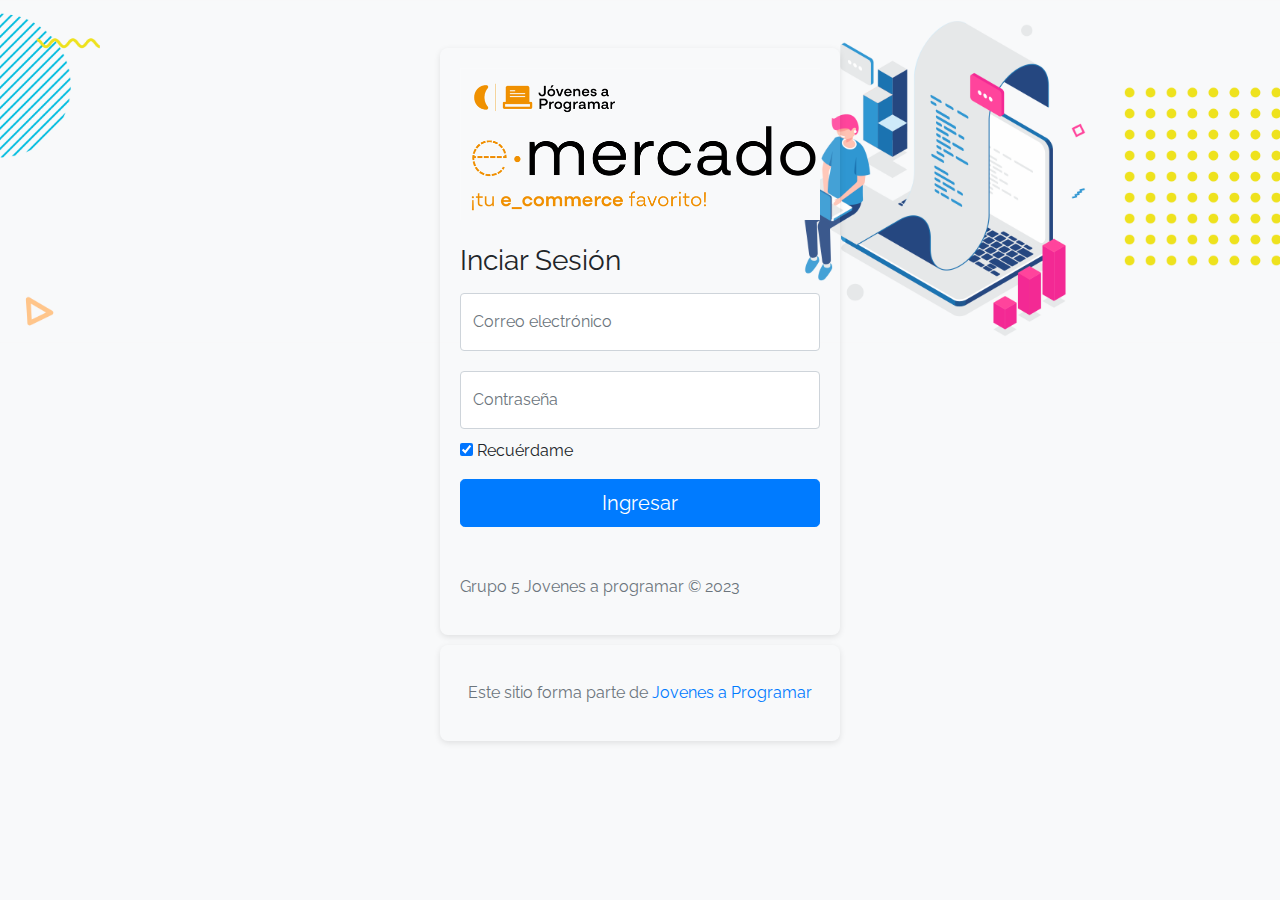
<file: index.html>
<!DOCTYPE html>
<html lang="es">

<head>
  <meta http-equiv="Content-Type" content="text/html; charset=UTF-8">
  <meta name="viewport" content="width=device-width, initial-scale=1, shrink-to-fit=no">
  <title>eMercado - Todo lo que busques está aquí</title>

  <link href="https://fonts.googleapis.com/css?family=Raleway:300,300i,400,400i,700,700i,900,900i" rel="stylesheet">
  <link href="css/bootstrap.min.css" rel="stylesheet">
  <link href="css/styles.css" rel="stylesheet">
</head>

<body>
  <nav class="navbar navbar-expand-lg navbar-dark bg-dark p-1">
    <div class="container">
      <button class="navbar-toggler" type="button" data-bs-toggle="collapse" data-bs-target="#navbarNav"
        aria-controls="navbarNav" aria-expanded="false" aria-label="Toggle navigation">
        <span class="navbar-toggler-icon"></span>
      </button>
      <div class="collapse navbar-collapse" id="navbarNav">
        <ul class="navbar-nav w-100 justify-content-between" id="barra">
          <li class="nav-item">
            <a class="nav-link active" href="index.html">Inicio</a>
          </li>
          <li class="nav-item">
            <a class="nav-link" href="categories.html">Categorías</a>
          </li>
          <li class="nav-item">
            <a class="nav-link" href="sell.html">Vender</a>
          </li>
        </ul>
      </div>
    </div>
  </nav>
  <main>
    <div class="jumbotron text-center"></div>
    <div class="album py-5 bg-light">
      <div class="container">
        <div class="row">
          <div class="col-md-4">
            <div class="card mb-4 shadow-sm custom-card cursor-active" id="autos">
              <img class="bd-placeholder-img card-img-top" src="img/cars_index.jpg"
                alt="Imgagen representativa de la categoría 'Autos'">
              <h3 class="m-3">Autos</h3>
              <div class="card-body">
                <p class="card-text">Los mejores precios en autos 0 kilómetro, de alta y media gama.</p>
              </div>
            </div>
          </div>
          <div class="col-md-4">
            <div class="card mb-4 shadow-sm custom-card cursor-active" id="juguetes">
              <img class="bd-placeholder-img card-img-top" src="img/toys_index.jpg"
                alt="Imgagen representativa de la categoría 'Juguetes'">
              <h3 class="m-3">Juguetes</h3>
              <div class="card-body">
                <p class="card-text">Encuentra aquí los mejores precios para niños/as de cualquier edad.</p>
              </div>
            </div>
          </div>
          <div class="col-md-4">
            <div class="card mb-4 shadow-sm custom-card cursor-active" id="muebles">
              <img class="bd-placeholder-img card-img-top" src="img/furniture_index.jpg"
                alt="Imgagen representativa de la categoría 'Muebles'">
              <h3 class="m-3">Muebles</h3>
              <div class="card-body">
                <p class="card-text">Muebles antiguos, nuevos y para ser armados por uno mismo.</p>
              </div>
            </div>
          </div>
        </div>
        <div class="row">
          <a class="btn btn-light btn-lg btn-block" href="categories.html">Y mucho más!</a>
        </div>
      </div>
    </div>
  </main>
  <footer class="text-muted">
    <div class="container">
      <p class="float-end">
        <a href="#">Volver arriba</a>
      </p>
      <p> Este sitio forma parte de <a href="https://jovenesaprogramar.edu.uy/" target="_blank">Jovenes a Programar</a></p>
    </div>
  </footer>
  <script src="js/bootstrap.bundle.min.js"></script>
  <script src="js/index.js"></script>
  <script src="js/init.js"></script>
</body>

</html>
</file>
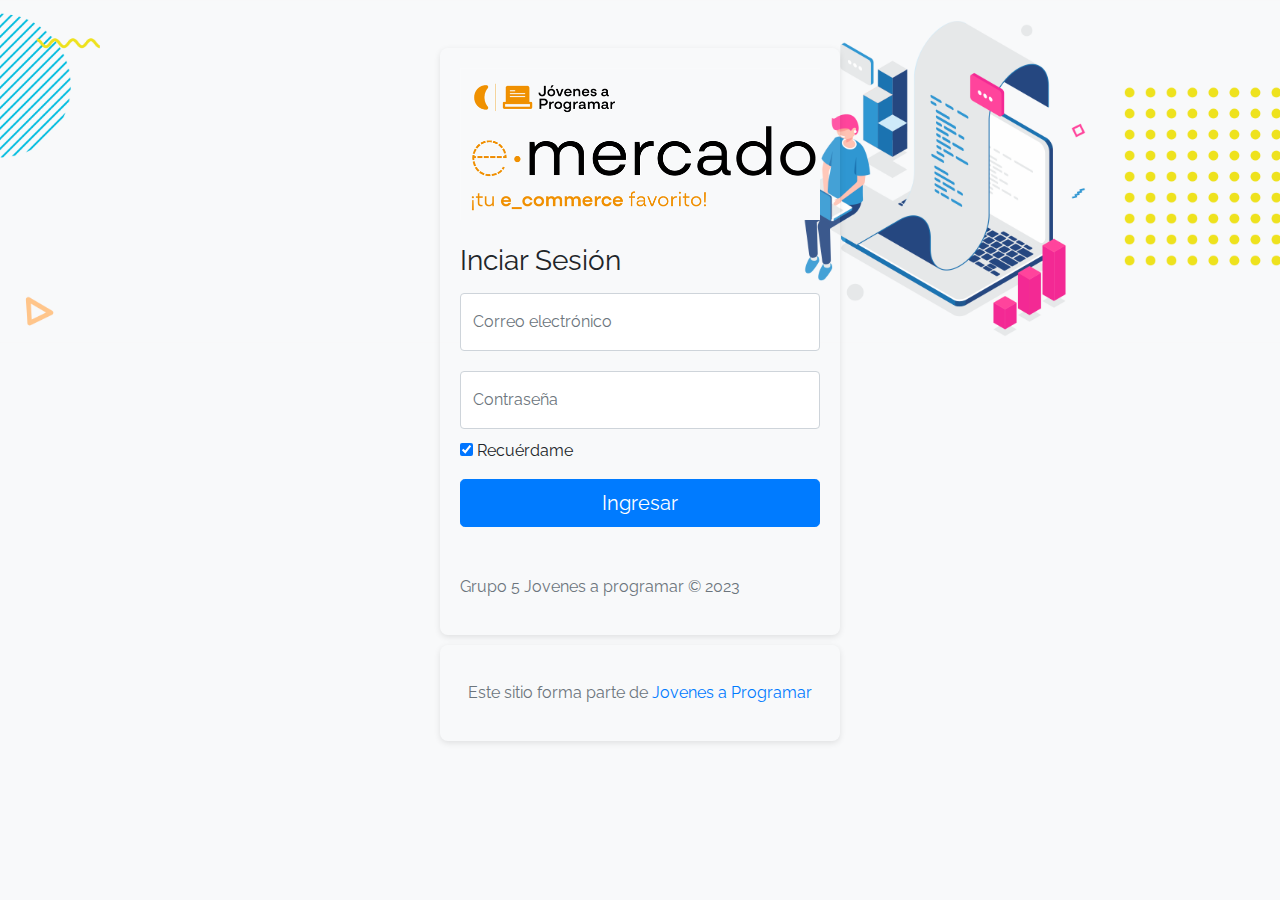
<file: categories.html>
<!DOCTYPE html>
<html lang="es">

<head>
  <meta http-equiv="Content-Type" content="text/html; charset=UTF-8">
  <meta name="viewport" content="width=device-width, initial-scale=1, shrink-to-fit=no">
  <title>eMercado - Todo lo que busques está aquí</title>

  <link href="https://fonts.googleapis.com/css?family=Raleway:300,300i,400,400i,700,700i,900,900i" rel="stylesheet">
  <link href="css/font-awesome.min.css" rel="stylesheet">
  <link href="css/bootstrap.min.css" rel="stylesheet">
  <link href="css/styles.css" rel="stylesheet">
</head>

<body>
  <nav class="navbar navbar-expand-lg navbar-dark bg-dark p-1">
    <div class="container">
      <button class="navbar-toggler" type="button" data-bs-toggle="collapse" data-bs-target="#navbarNav"
        aria-controls="navbarNav" aria-expanded="false" aria-label="Toggle navigation">
        <span class="navbar-toggler-icon"></span>
      </button>
      <div class="collapse navbar-collapse" id="navbarNav">
        <ul class="navbar-nav w-100 justify-content-between" id="barra">
          <li class="nav-item">
            <a class="nav-link" href="index.html">Inicio</a>
          </li>
          <li class="nav-item">
            <a class="nav-link active" href="categories.html">Categorías</a>
          </li>
          <li class="nav-item">
            <a class="nav-link" href="sell.html">Vender</a>
          </li>
        </ul>
      </div>
    </div>
  </nav>
  <main class="pb-5">
    <div class="text-center p-4">
      <h2>Categorías</h2>
      <p class="lead">Verás aquí todas las categorías del sitio.</p>
    </div>
    <div class="container">
      <div class="row">
        <div class="col text-end">
          <div class="btn-group btn-group-toggle mb-4" data-bs-toggle="buttons">
            <input type="radio" class="btn-check" name="options" id="sortAsc">
            <label class="btn btn-light" for="sortAsc">A-Z</label>
            <input type="radio" class="btn-check" name="options" id="sortDesc">
            <label class="btn btn-light" for="sortDesc">Z-A</label>
            <input type="radio" class="btn-check" name="options" id="sortByCount" checked>
            <label class="btn btn-light" for="sortByCount"><i class="fas fa-sort-amount-down mr-1"></i></label>
          </div>
        </div>
      </div>
      <div class="row">
        <div class="col-lg-6 offset-lg-6 col-md-12 mb-1 container">
          <div class="row container p-0 m-0">
            <div class="col">
              <p class="font-weight-normal text-end my-2">Cant.</p>
            </div>
            <div class="col">
              <input class="form-control" type="number" placeholder="min." id="rangeFilterCountMin">
            </div>
            <div class="col">
              <input class="form-control" type="number" placeholder="máx." id="rangeFilterCountMax">
            </div>
            <div class="col-3 p-0">
              <div class="btn-group" role="group">
                <button class="btn btn-light btn-block" id="rangeFilterCount">Filtrar</button>
                <button class="btn btn-link btn-sm" id="clearRangeFilter">Limpiar</button>
              </div>
            </div>
          </div>
        </div>
      </div>
      <div class="row">
        <div class="list-group" id="cat-list-container">
        </div>
      </div>
    </div>
  </main>
  <footer class="text-muted">
    <div class="container">
      <p class="float-end">
        <a href="#">Volver arriba</a>
      </p>
      <p>Este sitio forma parte de <a href="https://jovenesaprogramar.edu.uy/" target="_blank">Jovenes a Programar</a></p>
    </div>
  </footer>
  <div id="spinner-wrapper">
    <div class="lds-ring">
      <div></div>
      <div></div>
      <div></div>
      <div></div>
    </div>
  </div>
  <script src="js/bootstrap.bundle.min.js"></script>
  <script src="js/init.js"></script>
  <script src="js/categories.js"></script>
</body>

</html>
</file>
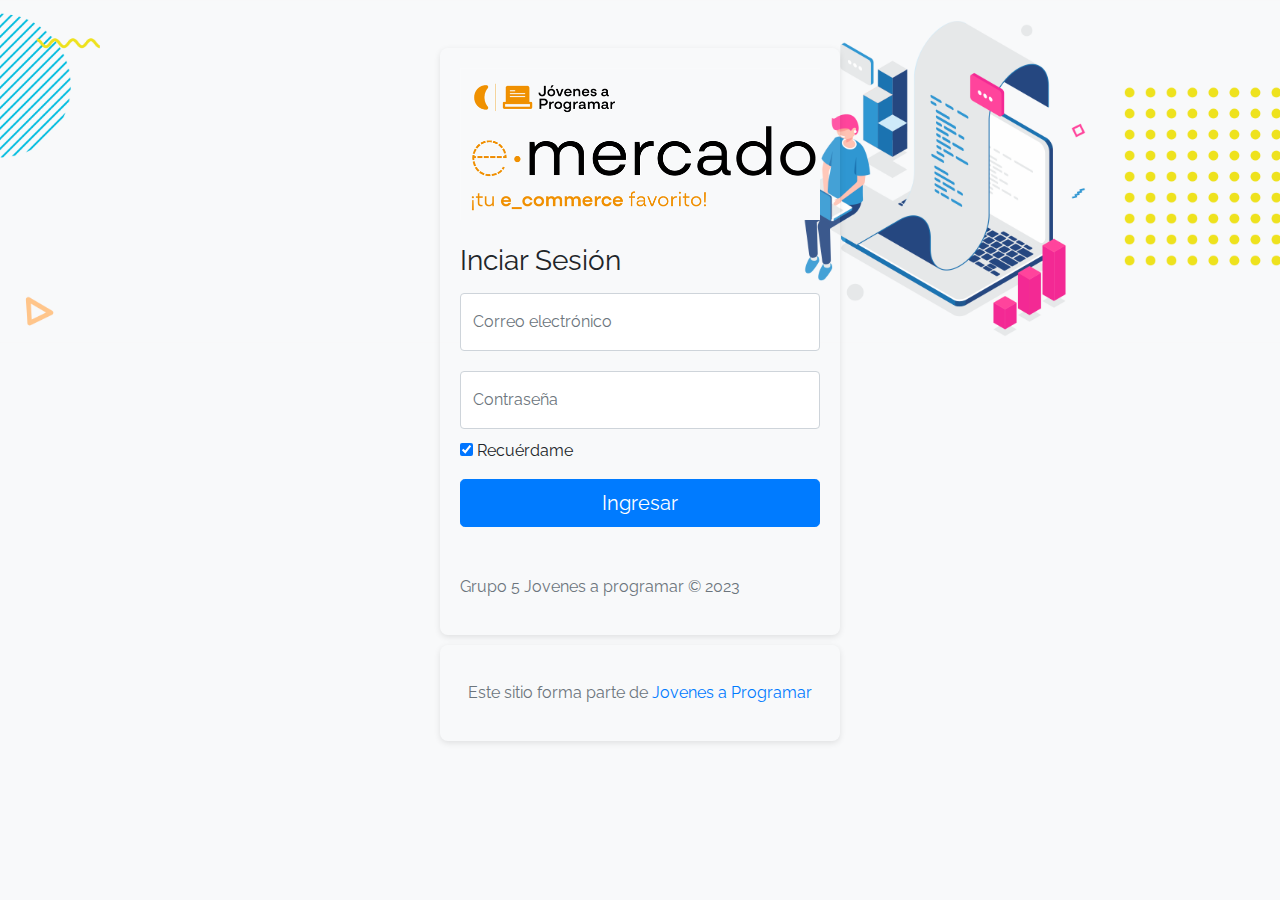
<file: login.html>
<!DOCTYPE html>
<html lang="es">

<head>
  <meta http-equiv="Content-Type" content="text/html; charset=UTF-8">
  <meta name="viewport" content="width=device-width, initial-scale=1, shrink-to-fit=no">
  <title>eMercado - Todo lo que busques está aquí</title>
  
  <link href="https://fonts.googleapis.com/css?family=Raleway:300,300i,400,400i,700,700i,900,900i" rel="stylesheet">
  <link href="css/bootstrap.min.css" rel="stylesheet">
  <link href="css/login.css" rel="stylesheet">
</head>

<body>
  <main class="mt-5">
    <div class="container">
      
        <form class="search-container" id="formSearch">
         <center><img class="mb-4" src="img/login.png" alt="" width="500" height="auto"></center>
          <h1 class="h3 mb-3 fw-normal">Inciar Sesión</h1>
      
          <div class="form-floating">
            <input type="email" class="form-control" id="email" placeholder="name@example.com" required>
            <label for="floatingInput">Correo electrónico</label>
          </div>
          <div class="form-floating">
            <input type="password" class="form-control" id="password" placeholder="Password" required>
            <label for="floatingPassword">Contraseña</label>
          </div>
      
          <div class="checkbox mb-3">
            <label>
              <input type="checkbox" checked="checked" value="remember-me"> Recuérdame
            </label>
          </div>
          <button class="w-100 btn btn-lg btn-primary" type="submit">Ingresar</button>
          <p class="mt-5 mb-3 text-muted">Grupo 5 Jovenes a programar © 2023</p>
        </form>
      
    </div>
  </main>
  <footer class="text-muted">
    <div class="container">
      <p class="float-end">

      <p>Este sitio forma parte de <a href="https://jovenesaprogramar.edu.uy/" target="_blank">Jovenes a Programar</a></p>
    </div>
  </footer>
  <script src="js/login.js"></script>
</body>

</html>
</file>
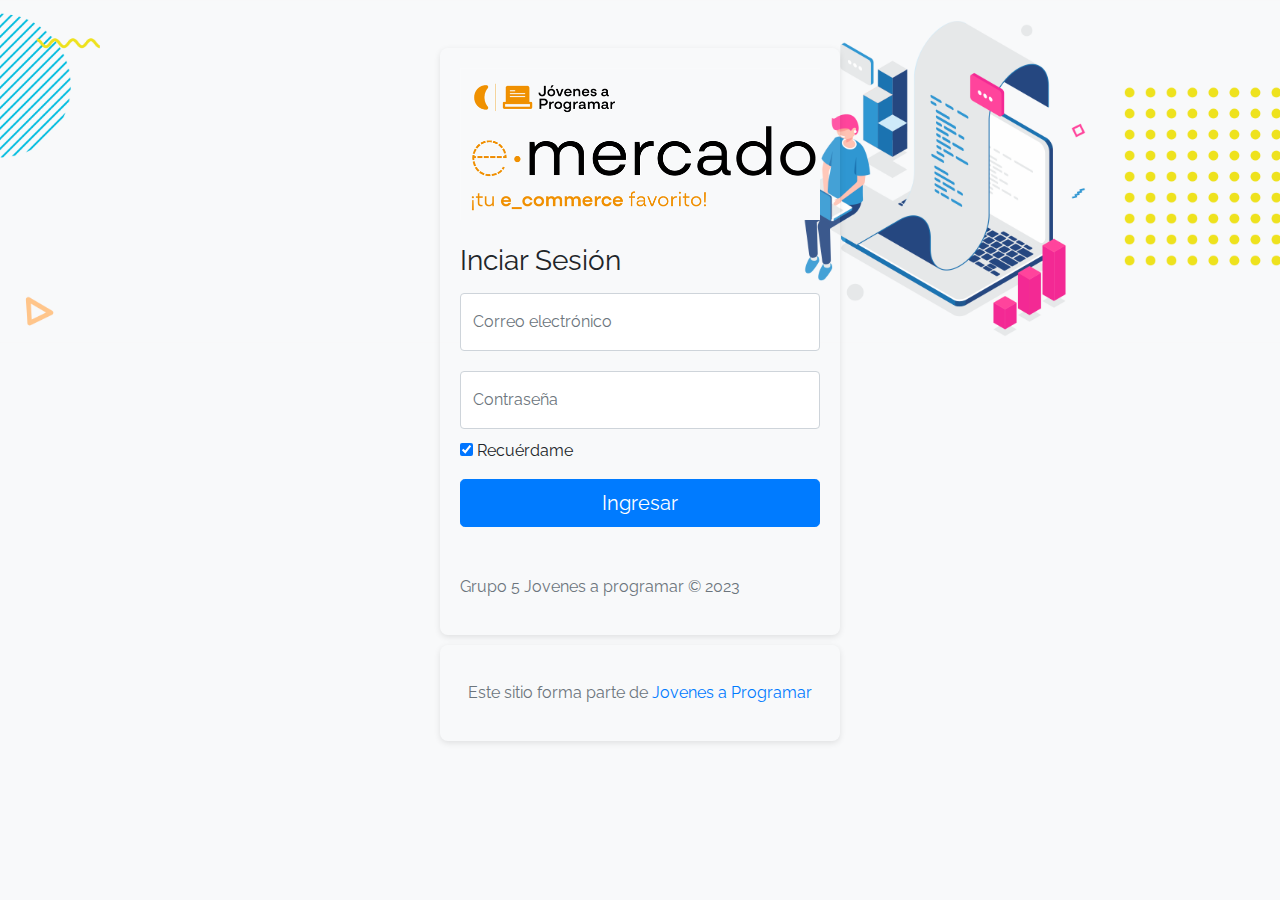
<file: product-info.html>
<!DOCTYPE html>
<html lang="es">

<head>
  <meta http-equiv="Content-Type" content="text/html; charset=UTF-8">
  <meta name="viewport" content="width=device-width, initial-scale=1, shrink-to-fit=no">
  <title>eMercado - Todo lo que busques está aquí</title>

  <link href="https://fonts.googleapis.com/css?family=Raleway:300,300i,400,400i,700,700i,900,900i" rel="stylesheet">
  <link href="css/font-awesome.min.css" rel="stylesheet">
  <link href="css/bootstrap.min.css" rel="stylesheet">
  <link href="css/styles.css" rel="stylesheet">
</head>

<body>
  <nav class="navbar navbar-expand-lg navbar-dark bg-dark p-1">
    <div class="container">
      <button class="navbar-toggler" type="button" data-bs-toggle="collapse" data-bs-target="#navbarNav"
        aria-controls="navbarNav" aria-expanded="false" aria-label="Toggle navigation">
        <span class="navbar-toggler-icon"></span>
      </button>
      <div class="collapse navbar-collapse" id="navbarNav">
        <ul class="navbar-nav w-100 justify-content-between" id="barra">
          <li class="nav-item">
            <a class="nav-link" href="index.html">Inicio</a>
          </li>
          <li class="nav-item">
            <a class="nav-link" href="categories.html">Categorías</a>
          </li>
          <li class="nav-item">
            <a class="nav-link" href="sell.html">Vender</a>
          </li>
        </ul>
      </div>
    </div>
  </nav>
  <main>
    <div class="container">
      <div class="row">

        <!-- Div con id "prod-list-container" para luego agregar el producto -->
        <div class="list-group" id="prod-container">
        </div>
        <!-- Div con id "comments para agregar los comentarios" -->
        <div class="list-group" id="comments">
        </div>
        <!-- Div con el formulario para agregar comentarios -->
        <div class="comentar">
          <br>
          <h4>Comentar</h4>
          <form>
            <label>Tu opinión:</label>
            <br>
            <div class="col-6">
              <textarea class="form-control" id="text-comment"></textarea>
            </div>
            <br>
            <label>Tu puntuación:</label>
            <br>
            <div class="col-2">
              <select class="form-select" id="comment-rate">
                <option value="elige"hidden selected disabled>-</option>
                <option value="1">1</option>
                <option value="2">2</option>
                <option value="3">3</option>
                <option value="4">4</option>
                <option value="5">5</option>
              </select>
            </div>
            <br>
            <button class="btn btn-primary btn-lg" type="submit" id="btn">Enviar</button>
          </form>
        </div>
        <!-- Div con id "related" para agregar los productos relacionados --> 
        <div id="related">
        </div>
        
      </div>
    </div>
  </main>
  <footer class="text-muted">
    <div class="container">
      <p class="float-end">
        <a href="#">Volver arriba</a>
      </p>
      <p>Este sitio forma parte de <a href="https://jovenesaprogramar.edu.uy/" target="_blank">Jovenes a Programar</a></p>
    </div>
  </footer>
  <div id="spinner-wrapper">
    <div class="lds-ring">
      <div></div>
      <div></div>
      <div></div>
      <div></div>
    </div>
  </div>
  <script src="js/bootstrap.bundle.min.js"></script>
  <script src="js/init.js"></script>
  <script src="js/product-info.js"></script>
</body>

</html>
</file>
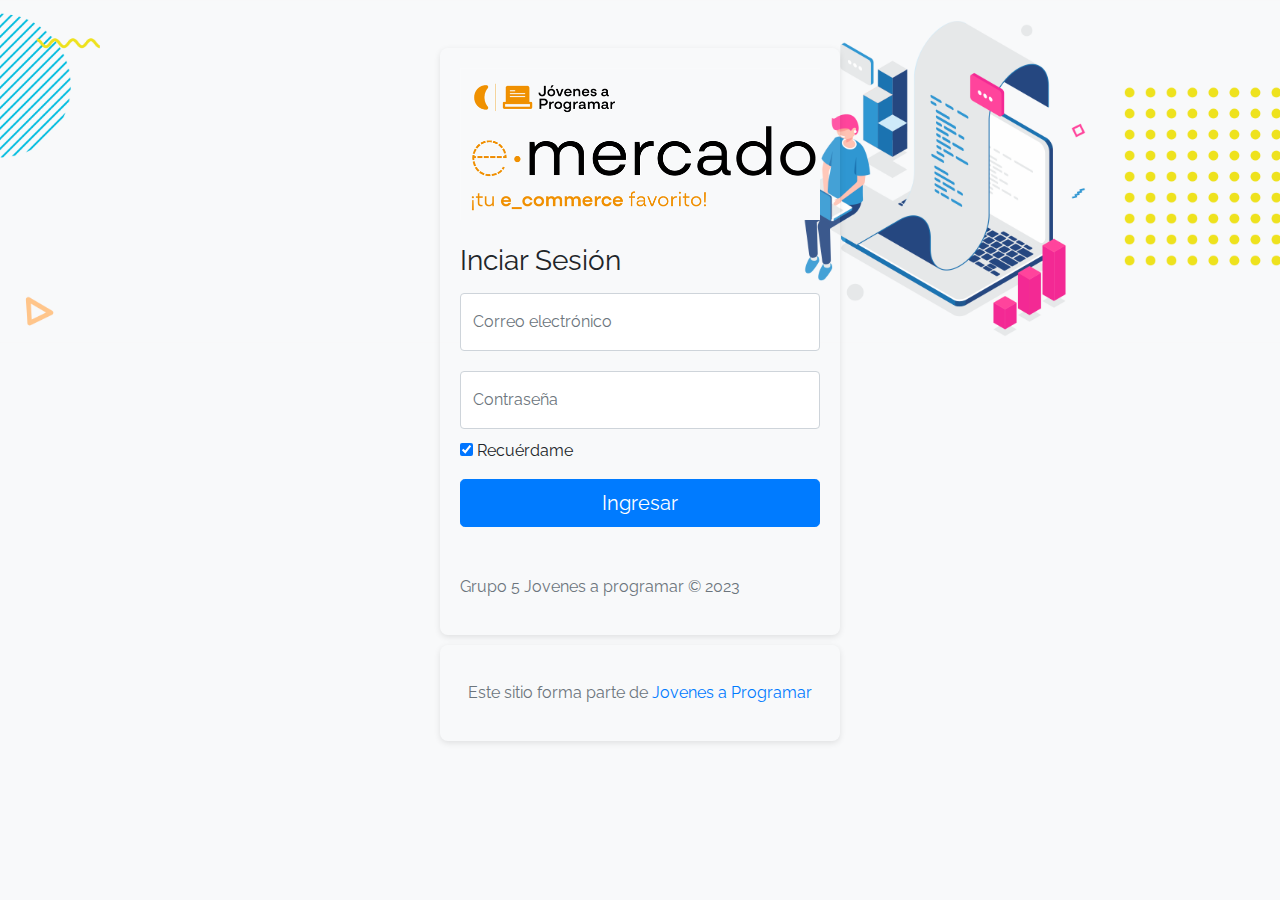
<file: products.html>
<!DOCTYPE html>
<html lang="es">

<head>
  <meta http-equiv="Content-Type" content="text/html; charset=UTF-8">
  <meta name="viewport" content="width=device-width, initial-scale=1, shrink-to-fit=no">
  <title>eMercado - Todo lo que busques está aquí</title>

  <link href="https://fonts.googleapis.com/css?family=Raleway:300,300i,400,400i,700,700i,900,900i" rel="stylesheet">
  <link href="css/font-awesome.min.css" rel="stylesheet">
  <link href="css/bootstrap.min.css" rel="stylesheet">
  <link href="css/styles.css" rel="stylesheet">
</head>

<body>
  <nav class="navbar navbar-expand-lg navbar-dark bg-dark p-1">
    <div class="container">
      <button class="navbar-toggler" type="button" data-bs-toggle="collapse" data-bs-target="#navbarNav"
        aria-controls="navbarNav" aria-expanded="false" aria-label="Toggle navigation">
        <span class="navbar-toggler-icon"></span>
      </button>
      <div class="collapse navbar-collapse" id="navbarNav">
        <ul class="navbar-nav w-100 justify-content-between" id="barra">
          <li class="nav-item">
            <a class="nav-link" href="index.html">Inicio</a>
          </li>
          <li class="nav-item">
            <a class="nav-link" href="categories.html">Categorías</a>
          </li>
          <li class="nav-item">
            <a class="nav-link" href="sell.html">Vender</a>
          </li>
        </ul>
      </div>
    </div>
  </nav>

  <!-- Cambié la clase del main a pb-5 para que tenga el mismo estilo que categories.html, y añadí un div con un título y párrafo con las mismas clases que los de categories.html -->
  <main class="pb-5">
    <div class="text-center p-4">
      <h2>Productos</h2>
      <p class="lead" id="catname">Verás aquí todos los productos de la categoría </p>
    </div>
    <div class="container">

      <!-- Filtro -->
      <div class="row">
        <div class="col text-end">
          <div class="btn-group btn-group-toggle mb-4" data-bs-toggle="buttons">
            <input type="radio" class="btn-check" name="options">
            <label class="btn btn-light" for="precio" id="precio1"><i class="fas fa-sort-amount-down-alt"> $</i></label>
            <input type="radio" class="btn-check" name="options">
            <label class="btn btn-light" for="precio" id="precio2"><i class="fas fa-sort-amount-down"> $</i></label>
            <input type="radio" class="btn-check" name="options">
            <label class="btn btn-light" for="sortByCount" id="sortByCount"><i class="fas fa-sort-amount-down"> Rel</i></label>
          </div>
        </div>
      </div>
      <div class="row">
        <div class="col-lg-9 offset-4 col-md-12 mb-1 container">
          <div class="row container p-0 m-0">
            
            <!-- text input -->
            <div class="col">
              <input class="input-group-text" type="text" name="search" id="search" placeholder="Buscador">
            </div>

            <div class="col">
              <p class="font-weight-normal text-end my-2">Precio</p>
            </div>
            <div class="col">
              <input class="form-control" type="number" placeholder="min." id="rangeFilterCountMin">
            </div>
            <div class="col">
              <input class="form-control" type="number" placeholder="máx." id="rangeFilterCountMax">
            </div>
            <div class="col-3 p-0">
              <div class="btn-group" role="group">
                <button class="btn btn-light btn-block" id="rangeFilterCount">Filtrar</button>
                <button class="btn btn-link btn-sm" id="clearRangeFilter">Limpiar</button>
              </div>
            </div>
          </div>
        </div>
      </div>

      <div class="row">
        <!-- Agregué un div con clase "list-group" (igual que en categories.html) y con id "prod-list-container" para luego agregar los productos desde products.js -->
        <div class="list-group" id="prod-list-container">
        </div>
      </div>
    </div>
  </main>
  <footer class="text-muted">
    <div class="container">
      <p class="float-end">
        <a href="#">Volver arriba</a>
      </p>
      <p>Este sitio forma parte de <a href="https://jovenesaprogramar.edu.uy/" target="_blank">Jovenes a Programar</a></p>
    </div>
  </footer>
  <div id="spinner-wrapper">
    <div class="lds-ring">
      <div></div>
      <div></div>
      <div></div>
      <div></div>
    </div>
  </div>
  <script src="js/bootstrap.bundle.min.js"></script>
  <script src="js/init.js"></script>
  <script src="js/products.js"></script>
</body>

</html>
</file>
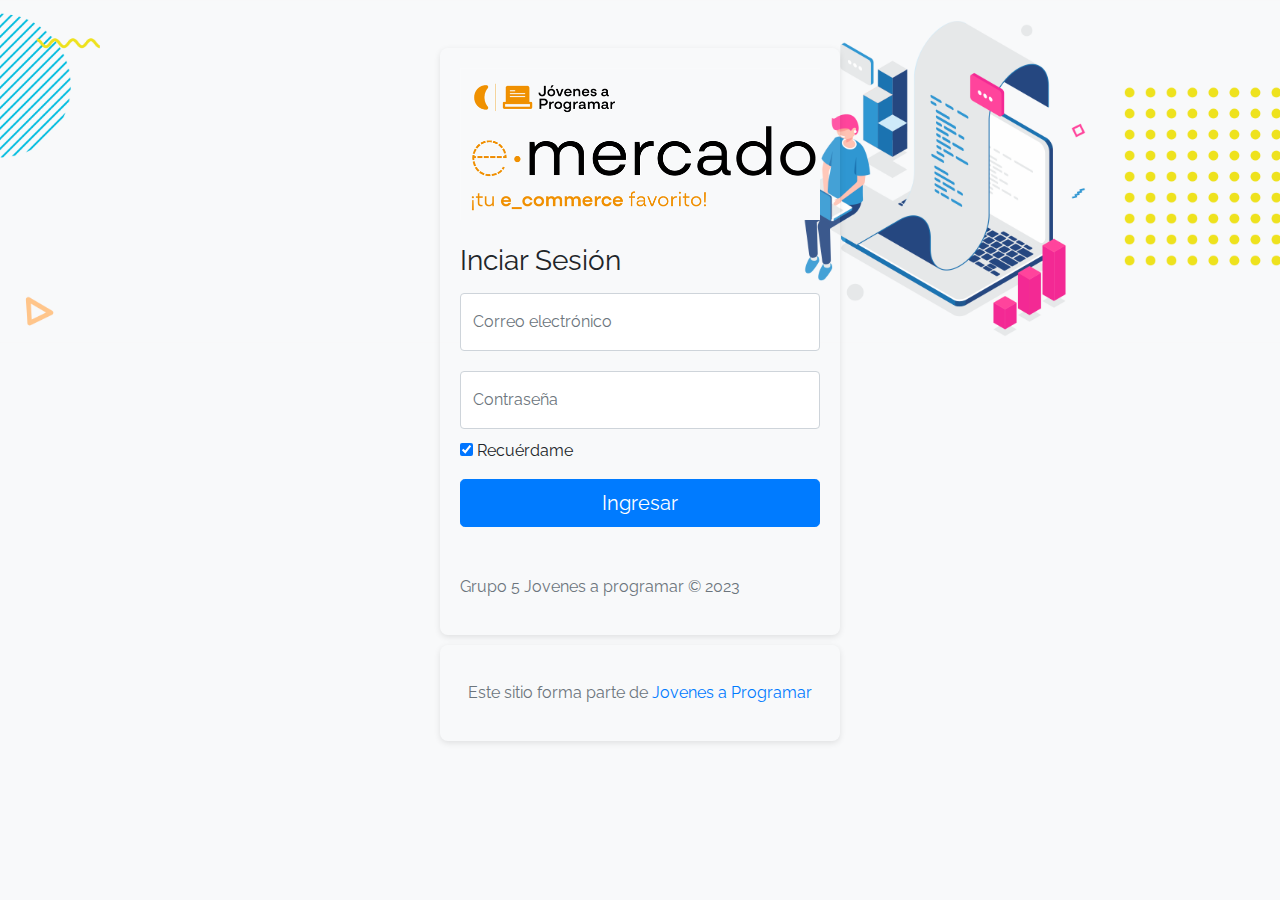
<file: sell.html>
<!DOCTYPE html>
<html lang="es">

<head>
  <meta http-equiv="Content-Type" content="text/html; charset=UTF-8">
  <meta name="viewport" content="width=device-width, initial-scale=1, shrink-to-fit=no">
  <title>eMercado - Todo lo que busques está aquí</title>
  <link href="https://fonts.googleapis.com/css?family=Raleway:300,300i,400,400i,700,700i,900,900i" rel="stylesheet">
  <link href="css/bootstrap.min.css" rel="stylesheet">
  <link href="css/dropzone.css" rel="stylesheet">
  <link href="css/styles.css" rel="stylesheet">
</head>

<body>
  <nav class="navbar navbar-expand-lg navbar-dark bg-dark p-1">
    <div class="container">
      <button class="navbar-toggler" type="button" data-bs-toggle="collapse" data-bs-target="#navbarNav"
        aria-controls="navbarNav" aria-expanded="false" aria-label="Toggle navigation">
        <span class="navbar-toggler-icon"></span>
      </button>
      <div class="collapse navbar-collapse" id="navbarNav">
        <ul class="navbar-nav w-100 justify-content-between" id="barra">
          <li class="nav-item">
            <a class="nav-link" href="index.html">Inicio</a>
          </li>
          <li class="nav-item">
            <a class="nav-link" href="categories.html">Categorías</a>
          </li>
          <li class="nav-item">
            <a class="nav-link active" href="sell.html">Vender</a>
          </li>
        </ul>
      </div>
    </div>
  </nav>
  <div class="container">
    <div class="text-center p-4">
      <h2>Vender</h2>
      <p class="lead">Ingresa los datos del artículo a vender.</p>
    </div>
    <div class="row justify-content-md-center">
      <div class="col-md-8 order-md-1">
        <h4 class="mb-3">Información del producto</h4>
        <form class="needs-validation" id="sell-info">
          <div class="row">
            <div class="col-md-6 mb-3">
              <label for="productName">Nombre</label>
              <input type="text" class="form-control" id="productName" value="" name="productName">
              <div class="invalid-feedback">
                Ingresa un nombre
              </div>
            </div>
          </div>
          <div class="row">
            <div class="col-md-8 order-md-1">
              <label>Imágenes</label>
              <div class="needsclick dz-clickable" id="file-upload">
                <div class="dz-message needsclick">
                  Arrastra tus fotos aquí<br>
                </div>
              </div>
            </div>
          </div>
          <div class="row">
            <div class="col-md-12 mb-3">
              <label for="productDescription">Descripción</label>
              <textarea name="productDescription" class="form-control" id="productDescription"></textarea>
            </div>
          </div>
          <div class="row">
            <div class="col-md-3 mb-3">
              <label for="productCostInput">Costo</label>
              <input type="number" name="productCostInput" class="form-control" id="productCostInput" placeholder="" required="" value="0"
                min="0">
              <div class="invalid-feedback">
                El costo debe ser mayor que 0.
              </div>
            </div>
            <div class="col-md-4 mb-3">
              <label for="productCurrency">Moneda</label>
              <select name="productCurrency" class="form-select custom-select d-block w-100" id="productCurrency" required>
                <option value="" hidden selected>Seleccionar moneda</option>
                <option>Pesos Uruguayos (UYU)</option>
                <option>Dólares (USD)</option>
              </select>
              <div class="invalid-feedback">
                Ingresa una categoría válida.
              </div>
            </div>
          </div>
          <div class="row">
            <div class="col-md-7 mb-3">
              <label for="productCategory">Categoría</label>
              <select name="productCategory" class="custom-select form-select d-block w-100" id="productCategory">
                <option value="">Elija la categoría...</option>
                <option>Autos</option>
                <option>Juguetes</option>
                <option>Muebles</option>
                <option>Herramientas</option>
                <option>Computadoras</option>
                <option>Vestimenta</option>
              </select>
              <div class="invalid-feedback">
                Por favor ingresa una categoría válida.
              </div>
            </div>
          </div>
          <div class="row">
            <div class="col-md-3 mb-3">
              <label for="productCountInput">Cantidad en stock</label>
              <input type="number" name="productCountInput" class="form-control" id="productCountInput"  required value="1"
                min="0">
              <div class="invalid-feedback">
                La cantidad es requerida.
              </div>
            </div>
          </div>
          <hr class="mb-4">
          <h5 class="mb-3">Tipo de publicación</h5>
          <div class="d-block my-3">
            <div class="custom-control custom-radio">
              <input id="goldradio" name="publicationType" type="radio" class="custom-control-input" checked=""
                required="">
              <label class="custom-control-label" for="goldradio">Gold (13%)</label>
            </div>
            <div class="custom-control custom-radio">
              <input id="premiumradio" name="publicationType" type="radio" class="custom-control-input" required="">
              <label class="custom-control-label" for="premiumradio">Premium (7%)</label>
            </div>
            <div class="custom-control custom-radio">
              <input id="standardradio" name="publicationType" type="radio" class="custom-control-input" required="">
              <label class="custom-control-label" for="standardradio">Estándar (3%)</label>
            </div>
            <div class="row">
              <button type="button" class="m-1 btn btn-link" data-bs-toggle="modal"
                data-bs-target="#contidionsModal">Ver
                condiciones</button>
            </div>
          </div>
          <hr class="mb-4">
          <h4 class="mb-3">Costos</h4>
          <ul class="list-group mb-3">
            <li class="list-group-item d-flex justify-content-between lh-condensed">
              <div>
                <h6 class="my-0">Precio</h6>
                <small class="text-muted">Unitario del producto</small>
              </div>
              <span class="text-muted" id="productCostText">-</span>
            </li>
            <li class="list-group-item d-flex justify-content-between lh-condensed">
              <div>
                <h6 class="my-0">Porcentaje</h6>
                <small class="text-muted">Según el tipo de publicación</small>
              </div>
              <span class="text-muted" id="comissionText">-</span>
            </li>
            <li class="list-group-item d-flex justify-content-between">
              <span>Total ($)</span>
              <strong id="totalCostText">-</strong>
            </li>
          </ul>
          <hr class="mb-4">
          <button class="btn btn-primary btn-lg" type="submit">Vender</button>
        </form>
      </div>
    </div>
  </div>
  <footer class="text-muted">
    <div class="container">
      <p class="float-end">
        <a href="#">Volver arriba</a>
      </p>
      <p>Este sitio forma parte de <a href="https://jovenesaprogramar.edu.uy/" target="_blank">Jovenes a Programar</a></p>
    </div>
  </footer>

  <div class="alert alert-primary-dismissible fade" id="alertResult" role="alert">
    <span id="resultSpan"></span>
  </div>

  <div class="modal fade" tabindex="-1" role="dialog" id="contidionsModal">
    <div class="modal-dialog" role="document">
      <div class="modal-content">
        <div class="modal-header">
          <h5 class="modal-title">Condiciones de publicación</h5>
        </div>
        <div class="modal-body">
          <div class="container">
            <div class="row">
              <h5 class="text-warning">Gold (13%)</h5>
              <p class="muted text-justify">Tu producto se verá de forma promocionada en portada, además de las
                condiciones de Premium y Estándar.</p>
            </div>
            <hr>
            <div class="row">
              <h5 class="text-primary">Premium (7%)</h5>
              <p class="muted text-justify">Se mostrará el producto en los primeros lugares de resultados de búsqueda,
                así cómo cuando se ingrese a la categoría que pertenezca.</p>
            </div>
            <hr>
            <div class="row">
              <h5 class="text-secondary">Estándar (3%)</h5>
              <p class="muted text-justify">El producto se listará en la categoría correspondiente, así como en los
                resultados de búsquedas que coincidan con las palabras claves en el nombre.</p>
            </div>
          </div>
        </div>
        <div class="modal-footer">
          <button type="button" class="btn btn-primary" data-bs-dismiss="modal">Cerrar</button>
        </div>
      </div>
    </div>
  </div>
  <div id="spinner-wrapper">
    <div class="lds-ring">
      <div></div>
      <div></div>
      <div></div>
      <div></div>
    </div>
  </div>
  <script src="js/bootstrap.bundle.min.js"></script>
  <script src="js/dropzone.js"></script>
  <script src="js/init.js"></script>
  <script src="js/sell.js"></script>
</body>

</html>
</file>
<file: css/styles.css>
.jumbotron,
.card-body,
.container,
.site-header {
  font-family: 'Verdana', serif !important;
}

.jumbotron .display-4 {
  font-weight: bold;
}

nav a {
  text-decoration: none;
}

.bd-placeholder-img {
  font-size: 1.125rem;
  text-anchor: middle;
  -webkit-user-select: none;
  -moz-user-select: none;
  -ms-user-select: none;
  user-select: none;
}

@media (min-width: 768px) {
  .bd-placeholder-img-lg {
    font-size: 3.5rem;
  }
}

.jumbotron {
  height: 50vh;
  padding: 5em inherit;
  margin-bottom: 0;
  background-color: #53C0FB;
  background: url('../img/cover_back.png');
  background-size: cover;
  background-position: center;
  background-repeat: no-repeat;
  color: black;
  font-weight: bold;
}

@media (min-width: 768px) {
  .jumbotron {
    padding-top: 6rem;
    padding-bottom: 6rem;
  }
}

.jumbotron p:last-child {
  margin-bottom: 0;
}

.jumbotron-heading {
  font-weight: 300;
}

.jumbotron .container {
  max-width: 40rem;
  background-color: rgba(255, 255, 255, 0.5);
  border-radius: 10px;
  text-shadow: 1px 1px 2px grey;
}

.jumbotron .lead {
  font-size: 38px;
}

footer {
  padding-top: 3rem;
  padding-bottom: 3rem;
}

footer p {
  margin-bottom: .25rem;
}

.site-header a {
  color: white;
  transition: ease-in-out color .15s;
}

.site-header .dropdown-menu a {
  color: black;
}

.dropzone {
  border: 2px dashed #0087F7;
  border-radius: 5px;
  background: white;
}

.img-fit {
  max-height: 100%;
}

.alert {
  position: fixed;
  top: 80px;
  width: 50%;
  left: 50%;
  transform: translate(-50%, 0);
}

.lds-ring {
  display: inline-block;
  position: relative;
  width: 64px;
  height: 64px;
  top: 50%;
  left: 50%;
}

.cursor-active {
  cursor: pointer;
}

.left {
  float: left;
  padding: 4px;
  background-color: rgba(255, 255, 255, 0.5);
}

.lds-ring div {
  box-sizing: border-box;
  display: block;
  position: absolute;
  width: 51px;
  height: 51px;
  margin: 6px;
  border: 6px solid #fff;
  border-radius: 50%;
  animation: lds-ring 1.2s cubic-bezier(0.5, 0, 0.5, 1) infinite;
  border-color: #fff transparent transparent transparent;
}

.lds-ring div:nth-child(1) {
  animation-delay: -0.45s;
}

.lds-ring div:nth-child(2) {
  animation-delay: -0.3s;
}

.lds-ring div:nth-child(3) {
  animation-delay: -0.15s;
}

@keyframes lds-ring {
  0% {
    transform: rotate(0deg);
  }

  100% {
    transform: rotate(360deg);
  }
}

.signin {
  width: 100%;
  max-width: 330px;
  padding: 15px;
  margin: auto;
}

#spinner-wrapper {
  position: fixed;
  background-color: rgba(0, 0, 0, 0.5);
  width: 100%;
  height: 100%;
  top: 0;
  left: 0;
  z-index: 1021;
  display: none;
}

main {
  min-height: calc(100vh - 210px);
}

a.custom-card,
a.custom-card:hover {
  color: inherit;
  text-decoration: inherit;
}

.checked {
  color: orange;
}

/* Estilo para las estrellas de los comentarios. */

.ratings{
  margin-left: 5px;
}

.ratings i{
  color:#cecece;
}

.rating-color{
  color:#fbc634 !important;
}


/* Estilos para el círculo de perfil */
.profile-circle {
  width: 40px; /* Ancho del círculo */
  height: 40px; /* Altura del círculo */
  background-color: #3498db; /* Color de fondo del círculo (puedes cambiarlo) */
  border-radius: 50%; /* Borde redondeado para crear un círculo */
  display: inline-block;
  margin-right: 10px; /* Espacio entre el círculo y el correo electrónico */
  background-image: url('ruta_de_tu_imagen_de_perfil.jpg'); /* Ruta de tu imagen de perfil */
  background-size: cover; /* Ajusta la imagen de perfil al tamaño del círculo */
  background-position: center; /* Centra la imagen en el círculo */
}
/* Estilos para la imagen de perfil */
.profile-image {
  width: 40px; /* Ancho de la imagen */
  height: 40px; /* Altura de la imagen */
  border-radius: 50%; /* Borde redondeado para crear un círculo */
  margin-right: 10px; /* Espacio entre la imagen y el correo electrónico */
}
</file>
<file: css/login.css>
/* login.css */

/* Estilo para el fondo de la página */
body {
    font-family: 'Raleway', sans-serif;
    background: url('../img/cover_back_jap_login.png');
    background-size: contain;
    background-position: top center;
    background-repeat: no-repeat;
    margin: 0;
    display: flex;
    flex-direction: column;
    align-items: center;
    min-height: 100vh;
    background-color: #f8f9fa;
}
.search-container img {
    max-height: none;
}
body, .container {
    margin-top: 0;
    margin-bottom: 0;
}
  
  /* Estilo para el contenedor del formulario */
  .container {
    display: flex;
    flex-direction: column;
    align-items: center;
    margin-top: 30px;
    background-color: rgba(255, 255, 255, 0.1); /* Rectángulo transparente */
    border-radius: 8px;
    box-shadow: 0px 2px 6px rgba(0, 0, 0, 0.1);
    box-sizing: border-box;
    padding: 20px;
    max-width: 400px;
    margin-top: 0;
  }
  
  /* Resto de los estilos del formulario */
  .search-container img {
    max-width: 100%;
  }
  
  .form-floating {
    margin-bottom: 20px;
  }
  
  .form-control {
    border-radius: 4px;
  }
  
  .form-control:focus {
    border-color: #007bff;
    box-shadow: none;
  }
  
  .form-floating label {
    color: #6c757d;
  }
  
  .checkbox {
    margin-top: -10px;
  }
  
  .btn-primary {
    background-color: #007bff;
    border-color: #007bff;
  }
  
  .btn-primary:hover {
    background-color: #0056b3;
    border-color: #0056b3;
  }
  
  /* Estilo para el pie de página */
/* Estilo para el pie de página */
footer {
    margin-top: auto; /* Empuja el pie de página hacia la parte inferior */
    padding: 10px 0;
    text-align: center;
    width: 100%;
    margin-top: 0;
    margin-bottom: 0;
  }
  
  footer a {
    text-decoration: none;
    color: #007bff;
  }
</file>
<file: css/dropzone.css>
/*
 * The MIT License
 * Copyright (c) 2012 Matias Meno <m@tias.me>
 */
.dropzone, .dropzone * {
  box-sizing: border-box; }

.dropzone {
  position: relative; }
  .dropzone .dz-preview {
    position: relative;
    display: inline-block;
    width: 120px;
    margin: 0.5em; }
    .dropzone .dz-preview .dz-progress {
      display: block;
      height: 15px;
      border: 1px solid #aaa; }
      .dropzone .dz-preview .dz-progress .dz-upload {
        display: block;
        height: 100%;
        width: 0;
        background: green; }
    .dropzone .dz-preview .dz-error-message {
      color: red;
      display: none; }
    .dropzone .dz-preview.dz-error .dz-error-message, .dropzone .dz-preview.dz-error .dz-error-mark {
      display: block; }
    .dropzone .dz-preview.dz-success .dz-success-mark {
      display: block; }
    .dropzone .dz-preview .dz-error-mark, .dropzone .dz-preview .dz-success-mark {
      position: absolute;
      display: none;
      left: 30px;
      top: 30px;
      width: 54px;
      height: 58px;
      left: 50%;
      margin-left: -27px; }

@-webkit-keyframes passing-through {
  0% {
    opacity: 0;
    -webkit-transform: translateY(40px);
    -moz-transform: translateY(40px);
    -ms-transform: translateY(40px);
    -o-transform: translateY(40px);
    transform: translateY(40px); }
  30%, 70% {
    opacity: 1;
    -webkit-transform: translateY(0px);
    -moz-transform: translateY(0px);
    -ms-transform: translateY(0px);
    -o-transform: translateY(0px);
    transform: translateY(0px); }
  100% {
    opacity: 0;
    -webkit-transform: translateY(-40px);
    -moz-transform: translateY(-40px);
    -ms-transform: translateY(-40px);
    -o-transform: translateY(-40px);
    transform: translateY(-40px); } }
@-moz-keyframes passing-through {
  0% {
    opacity: 0;
    -webkit-transform: translateY(40px);
    -moz-transform: translateY(40px);
    -ms-transform: translateY(40px);
    -o-transform: translateY(40px);
    transform: translateY(40px); }
  30%, 70% {
    opacity: 1;
    -webkit-transform: translateY(0px);
    -moz-transform: translateY(0px);
    -ms-transform: translateY(0px);
    -o-transform: translateY(0px);
    transform: translateY(0px); }
  100% {
    opacity: 0;
    -webkit-transform: translateY(-40px);
    -moz-transform: translateY(-40px);
    -ms-transform: translateY(-40px);
    -o-transform: translateY(-40px);
    transform: translateY(-40px); } }
@keyframes passing-through {
  0% {
    opacity: 0;
    -webkit-transform: translateY(40px);
    -moz-transform: translateY(40px);
    -ms-transform: translateY(40px);
    -o-transform: translateY(40px);
    transform: translateY(40px); }
  30%, 70% {
    opacity: 1;
    -webkit-transform: translateY(0px);
    -moz-transform: translateY(0px);
    -ms-transform: translateY(0px);
    -o-transform: translateY(0px);
    transform: translateY(0px); }
  100% {
    opacity: 0;
    -webkit-transform: translateY(-40px);
    -moz-transform: translateY(-40px);
    -ms-transform: translateY(-40px);
    -o-transform: translateY(-40px);
    transform: translateY(-40px); } }
@-webkit-keyframes slide-in {
  0% {
    opacity: 0;
    -webkit-transform: translateY(40px);
    -moz-transform: translateY(40px);
    -ms-transform: translateY(40px);
    -o-transform: translateY(40px);
    transform: translateY(40px); }
  30% {
    opacity: 1;
    -webkit-transform: translateY(0px);
    -moz-transform: translateY(0px);
    -ms-transform: translateY(0px);
    -o-transform: translateY(0px);
    transform: translateY(0px); } }
@-moz-keyframes slide-in {
  0% {
    opacity: 0;
    -webkit-transform: translateY(40px);
    -moz-transform: translateY(40px);
    -ms-transform: translateY(40px);
    -o-transform: translateY(40px);
    transform: translateY(40px); }
  30% {
    opacity: 1;
    -webkit-transform: translateY(0px);
    -moz-transform: translateY(0px);
    -ms-transform: translateY(0px);
    -o-transform: translateY(0px);
    transform: translateY(0px); } }
@keyframes slide-in {
  0% {
    opacity: 0;
    -webkit-transform: translateY(40px);
    -moz-transform: translateY(40px);
    -ms-transform: translateY(40px);
    -o-transform: translateY(40px);
    transform: translateY(40px); }
  30% {
    opacity: 1;
    -webkit-transform: translateY(0px);
    -moz-transform: translateY(0px);
    -ms-transform: translateY(0px);
    -o-transform: translateY(0px);
    transform: translateY(0px); } }
@-webkit-keyframes pulse {
  0% {
    -webkit-transform: scale(1);
    -moz-transform: scale(1);
    -ms-transform: scale(1);
    -o-transform: scale(1);
    transform: scale(1); }
  10% {
    -webkit-transform: scale(1.1);
    -moz-transform: scale(1.1);
    -ms-transform: scale(1.1);
    -o-transform: scale(1.1);
    transform: scale(1.1); }
  20% {
    -webkit-transform: scale(1);
    -moz-transform: scale(1);
    -ms-transform: scale(1);
    -o-transform: scale(1);
    transform: scale(1); } }
@-moz-keyframes pulse {
  0% {
    -webkit-transform: scale(1);
    -moz-transform: scale(1);
    -ms-transform: scale(1);
    -o-transform: scale(1);
    transform: scale(1); }
  10% {
    -webkit-transform: scale(1.1);
    -moz-transform: scale(1.1);
    -ms-transform: scale(1.1);
    -o-transform: scale(1.1);
    transform: scale(1.1); }
  20% {
    -webkit-transform: scale(1);
    -moz-transform: scale(1);
    -ms-transform: scale(1);
    -o-transform: scale(1);
    transform: scale(1); } }
@keyframes pulse {
  0% {
    -webkit-transform: scale(1);
    -moz-transform: scale(1);
    -ms-transform: scale(1);
    -o-transform: scale(1);
    transform: scale(1); }
  10% {
    -webkit-transform: scale(1.1);
    -moz-transform: scale(1.1);
    -ms-transform: scale(1.1);
    -o-transform: scale(1.1);
    transform: scale(1.1); }
  20% {
    -webkit-transform: scale(1);
    -moz-transform: scale(1);
    -ms-transform: scale(1);
    -o-transform: scale(1);
    transform: scale(1); } }
#file-upload, #file-upload * {
  box-sizing: border-box; }

#file-upload {
  min-height: 150px;
  border: 2px dashed silver;
  border-radius: 5px;
  background: white;
margin-bottom: 10px;}
  #file-upload.dz-clickable {
    cursor: pointer; }
    #file-upload.dz-clickable * {
      cursor: default; }
    #file-upload.dz-clickable .dz-message, #file-upload.dz-clickable .dz-message * {
      cursor: pointer; }
  #file-upload.dz-started .dz-message {
    display: none; }
  #file-upload.dz-drag-hover {
    border-style: solid; }
    #file-upload.dz-drag-hover .dz-message {
      opacity: 0.5; }
  #file-upload .dz-message {
    text-align: center;
    margin: 4em 0; }
  #file-upload .dz-preview {
    position: relative;
    display: inline-block;
    vertical-align: top;
    margin: 16px;
    min-height: 100px; }
    #file-upload .dz-preview:hover {
      z-index: 1000; }
      #file-upload .dz-preview:hover .dz-details {
        opacity: 1; }
    #file-upload .dz-preview.dz-file-preview .dz-image {
      border-radius: 20px;
      background: #999;
      background: linear-gradient(to bottom, #eee, #ddd); }
    #file-upload .dz-preview.dz-file-preview .dz-details {
      opacity: 1; }
    #file-upload .dz-preview.dz-image-preview {
      background: white; }
      #file-upload .dz-preview.dz-image-preview .dz-details {
        -webkit-transition: opacity 0.2s linear;
        -moz-transition: opacity 0.2s linear;
        -ms-transition: opacity 0.2s linear;
        -o-transition: opacity 0.2s linear;
        transition: opacity 0.2s linear; }
    #file-upload .dz-preview .dz-remove {
      font-size: 14px;
      text-align: center;
      display: block;
      cursor: pointer;
      border: none; }
      #file-upload .dz-preview .dz-remove:hover {
        text-decoration: underline; }
    #file-upload .dz-preview:hover .dz-details {
      opacity: 1; }
    #file-upload .dz-preview .dz-details {
      z-index: 20;
      position: absolute;
      top: 0;
      left: 0;
      opacity: 0;
      font-size: 13px;
      min-width: 100%;
      max-width: 100%;
      padding: 2em 1em;
      text-align: center;
      color: rgba(0, 0, 0, 0.9);
      line-height: 150%; }
      #file-upload .dz-preview .dz-details .dz-size {
        margin-bottom: 1em;
        font-size: 16px; }
      #file-upload .dz-preview .dz-details .dz-filename {
        white-space: nowrap; }
        #file-upload .dz-preview .dz-details .dz-filename:hover span {
          border: 1px solid rgba(200, 200, 200, 0.8);
          background-color: rgba(255, 255, 255, 0.8); }
        #file-upload .dz-preview .dz-details .dz-filename:not(:hover) {
          overflow: hidden;
          text-overflow: ellipsis; }
          #file-upload .dz-preview .dz-details .dz-filename:not(:hover) span {
            border: 1px solid transparent; }
      #file-upload .dz-preview .dz-details .dz-filename span, #file-upload .dz-preview .dz-details .dz-size span {
        background-color: rgba(255, 255, 255, 0.4);
        padding: 0 0.4em;
        border-radius: 3px; }
    #file-upload .dz-preview:hover .dz-image img {
      -webkit-transform: scale(1.05, 1.05);
      -moz-transform: scale(1.05, 1.05);
      -ms-transform: scale(1.05, 1.05);
      -o-transform: scale(1.05, 1.05);
      transform: scale(1.05, 1.05);
      -webkit-filter: blur(8px);
      filter: blur(8px); }
    #file-upload .dz-preview .dz-image {
      border-radius: 20px;
      overflow: hidden;
      width: 120px;
      height: 120px;
      position: relative;
      display: block;
      z-index: 10; }
      #file-upload .dz-preview .dz-image img {
        display: block; }
    #file-upload .dz-preview.dz-success .dz-success-mark {
      -webkit-animation: passing-through 3s cubic-bezier(0.77, 0, 0.175, 1);
      -moz-animation: passing-through 3s cubic-bezier(0.77, 0, 0.175, 1);
      -ms-animation: passing-through 3s cubic-bezier(0.77, 0, 0.175, 1);
      -o-animation: passing-through 3s cubic-bezier(0.77, 0, 0.175, 1);
      animation: passing-through 3s cubic-bezier(0.77, 0, 0.175, 1); }
    #file-upload .dz-preview.dz-error .dz-error-mark {
      opacity: 1;
      -webkit-animation: slide-in 3s cubic-bezier(0.77, 0, 0.175, 1);
      -moz-animation: slide-in 3s cubic-bezier(0.77, 0, 0.175, 1);
      -ms-animation: slide-in 3s cubic-bezier(0.77, 0, 0.175, 1);
      -o-animation: slide-in 3s cubic-bezier(0.77, 0, 0.175, 1);
      animation: slide-in 3s cubic-bezier(0.77, 0, 0.175, 1); }
    #file-upload .dz-preview .dz-success-mark, #file-upload .dz-preview .dz-error-mark {
      pointer-events: none;
      opacity: 0;
      z-index: 500;
      position: absolute;
      display: block;
      top: 50%;
      left: 50%;
      margin-left: -27px;
      margin-top: -27px; }
      #file-upload .dz-preview .dz-success-mark svg, #file-upload .dz-preview .dz-error-mark svg {
        display: block;
        width: 54px;
        height: 54px; }
    #file-upload .dz-preview.dz-processing .dz-progress {
      opacity: 1;
      -webkit-transition: all 0.2s linear;
      -moz-transition: all 0.2s linear;
      -ms-transition: all 0.2s linear;
      -o-transition: all 0.2s linear;
      transition: all 0.2s linear; }
    #file-upload .dz-preview.dz-complete .dz-progress {
      opacity: 0;
      -webkit-transition: opacity 0.4s ease-in;
      -moz-transition: opacity 0.4s ease-in;
      -ms-transition: opacity 0.4s ease-in;
      -o-transition: opacity 0.4s ease-in;
      transition: opacity 0.4s ease-in; }
    #file-upload .dz-preview:not(.dz-processing) .dz-progress {
      -webkit-animation: pulse 6s ease infinite;
      -moz-animation: pulse 6s ease infinite;
      -ms-animation: pulse 6s ease infinite;
      -o-animation: pulse 6s ease infinite;
      animation: pulse 6s ease infinite; }
    #file-upload .dz-preview .dz-progress {
      opacity: 1;
      z-index: 1000;
      pointer-events: none;
      position: absolute;
      height: 16px;
      left: 50%;
      top: 50%;
      margin-top: -8px;
      width: 80px;
      margin-left: -40px;
      background: rgba(255, 255, 255, 0.9);
      -webkit-transform: scale(1);
      border-radius: 8px;
      overflow: hidden; }
      #file-upload .dz-preview .dz-progress .dz-upload {
        background: #333;
        background: linear-gradient(to bottom, #666, #444);
        position: absolute;
        top: 0;
        left: 0;
        bottom: 0;
        width: 0;
        -webkit-transition: width 300ms ease-in-out;
        -moz-transition: width 300ms ease-in-out;
        -ms-transition: width 300ms ease-in-out;
        -o-transition: width 300ms ease-in-out;
        transition: width 300ms ease-in-out; }
    #file-upload .dz-preview.dz-error .dz-error-message {
      display: block; }
    #file-upload .dz-preview.dz-error:hover .dz-error-message {
      opacity: 1;
      pointer-events: auto; }
    #file-upload .dz-preview .dz-error-message {
      pointer-events: none;
      z-index: 1000;
      position: absolute;
      display: block;
      display: none;
      opacity: 0;
      -webkit-transition: opacity 0.3s ease;
      -moz-transition: opacity 0.3s ease;
      -ms-transition: opacity 0.3s ease;
      -o-transition: opacity 0.3s ease;
      transition: opacity 0.3s ease;
      border-radius: 8px;
      font-size: 13px;
      top: 130px;
      left: -10px;
      width: 140px;
      background: #be2626;
      background: linear-gradient(to bottom, #be2626, #a92222);
      padding: 0.5em 1.2em;
      color: white; }
      #file-upload .dz-preview .dz-error-message:after {
        content: '';
        position: absolute;
        top: -6px;
        left: 64px;
        width: 0;
        height: 0;
        border-left: 6px solid transparent;
        border-right: 6px solid transparent;
        border-bottom: 6px solid #be2626; }

#file-upload .dz-preview.dz-error .dz-error-message, #file-upload .dz-preview.dz-error .dz-error-mark{
  display: none;
}
</file>
